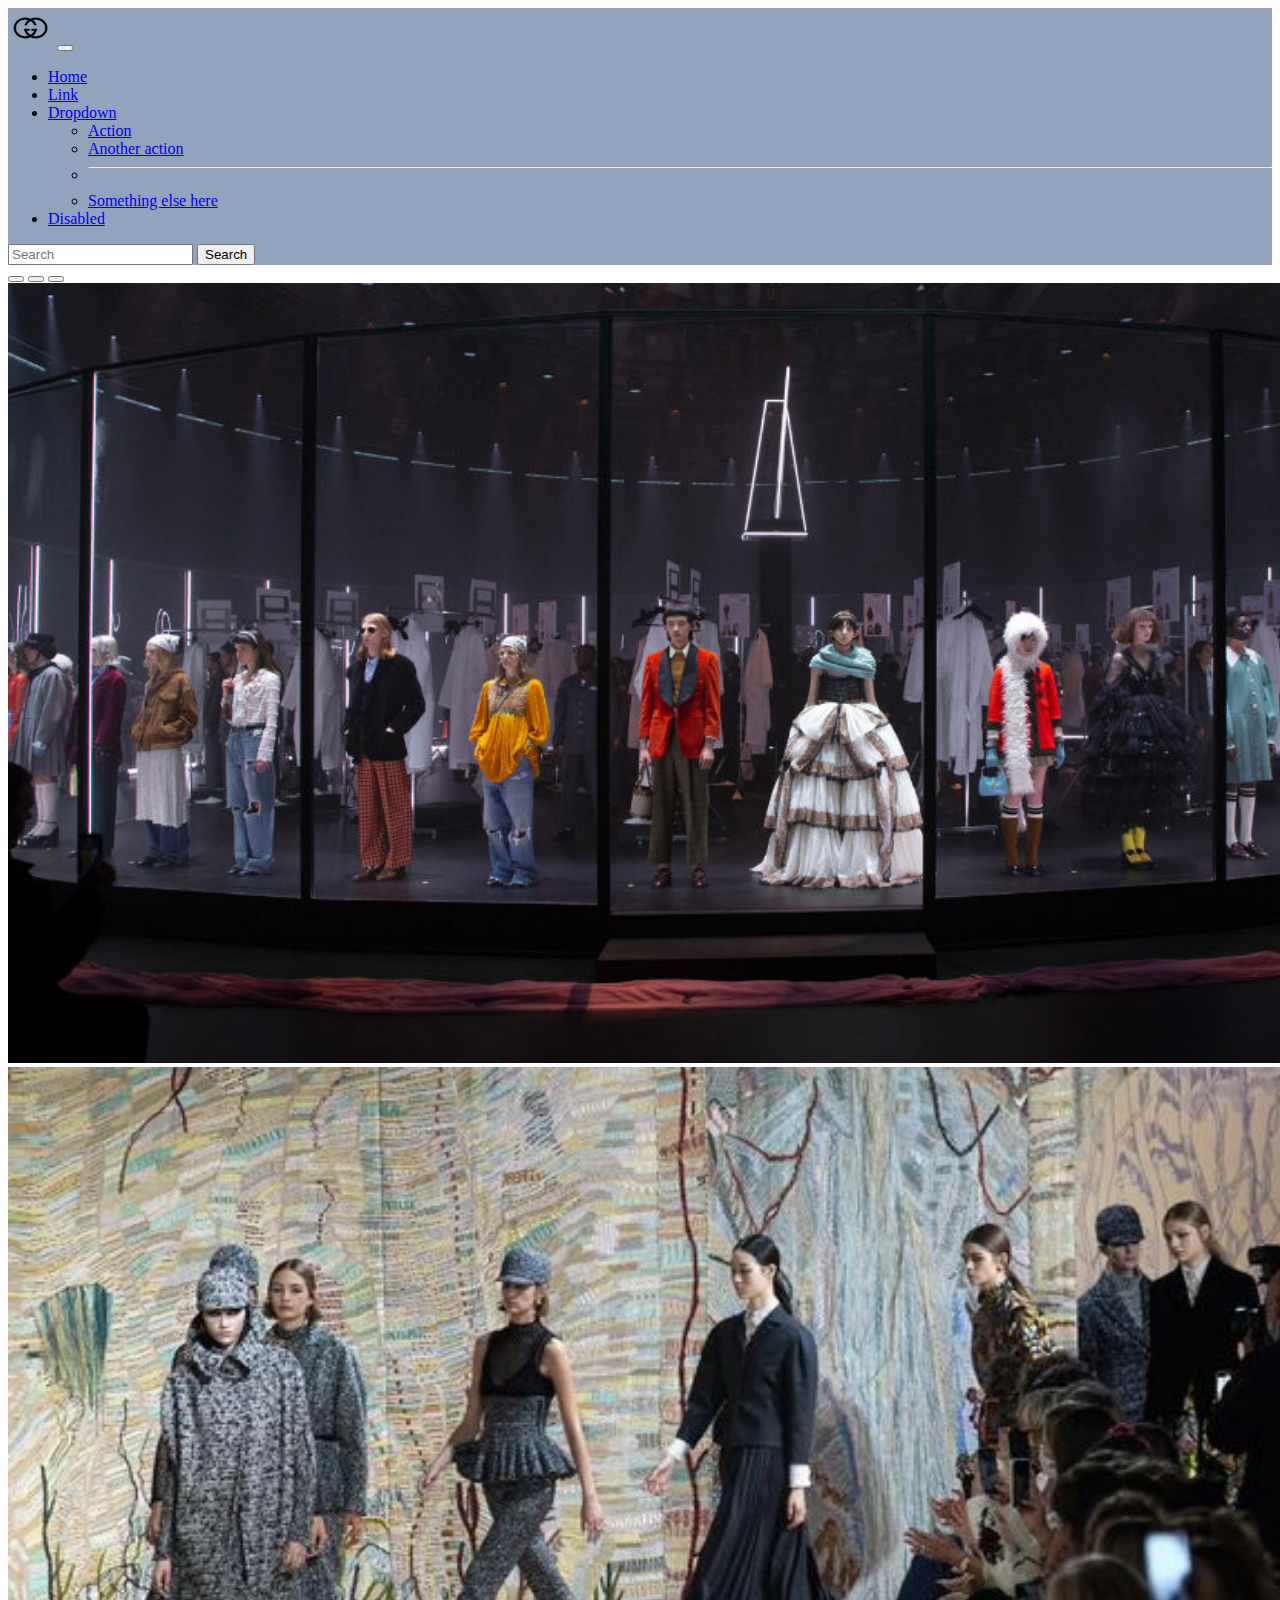
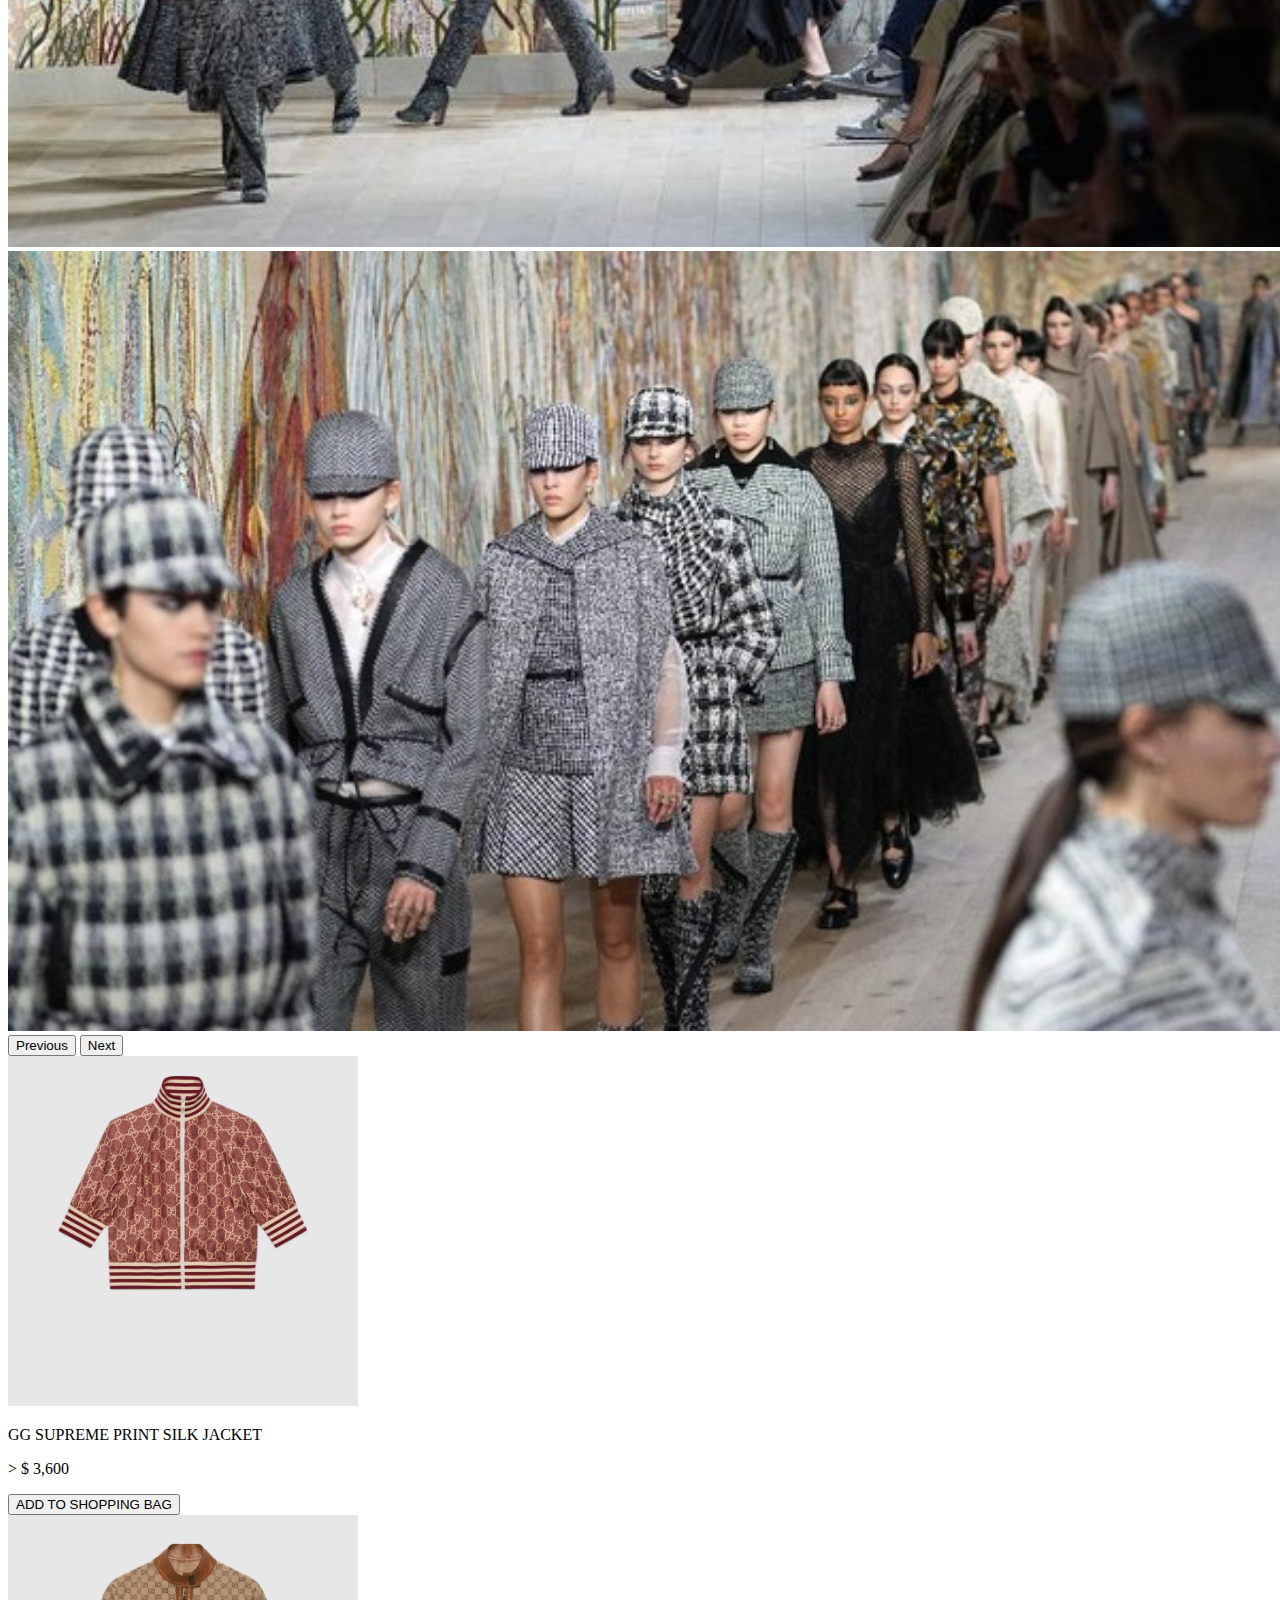
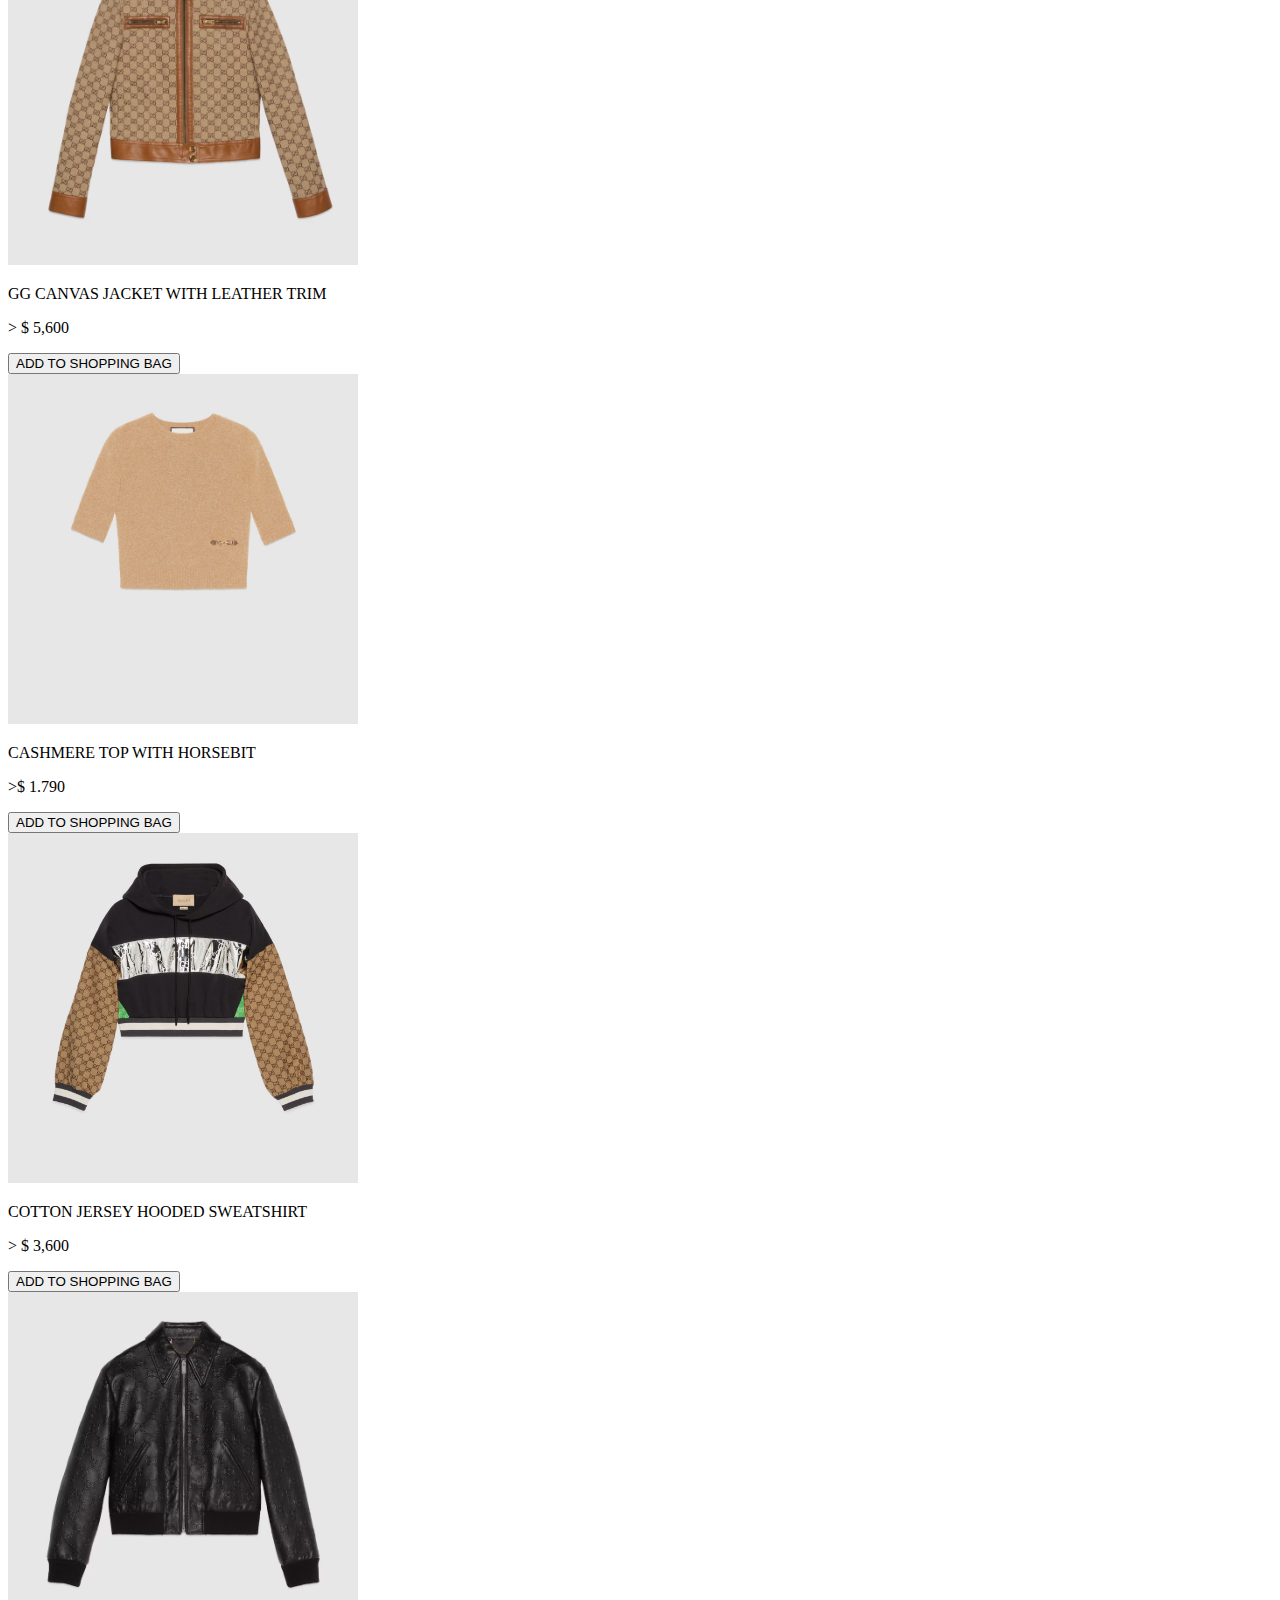
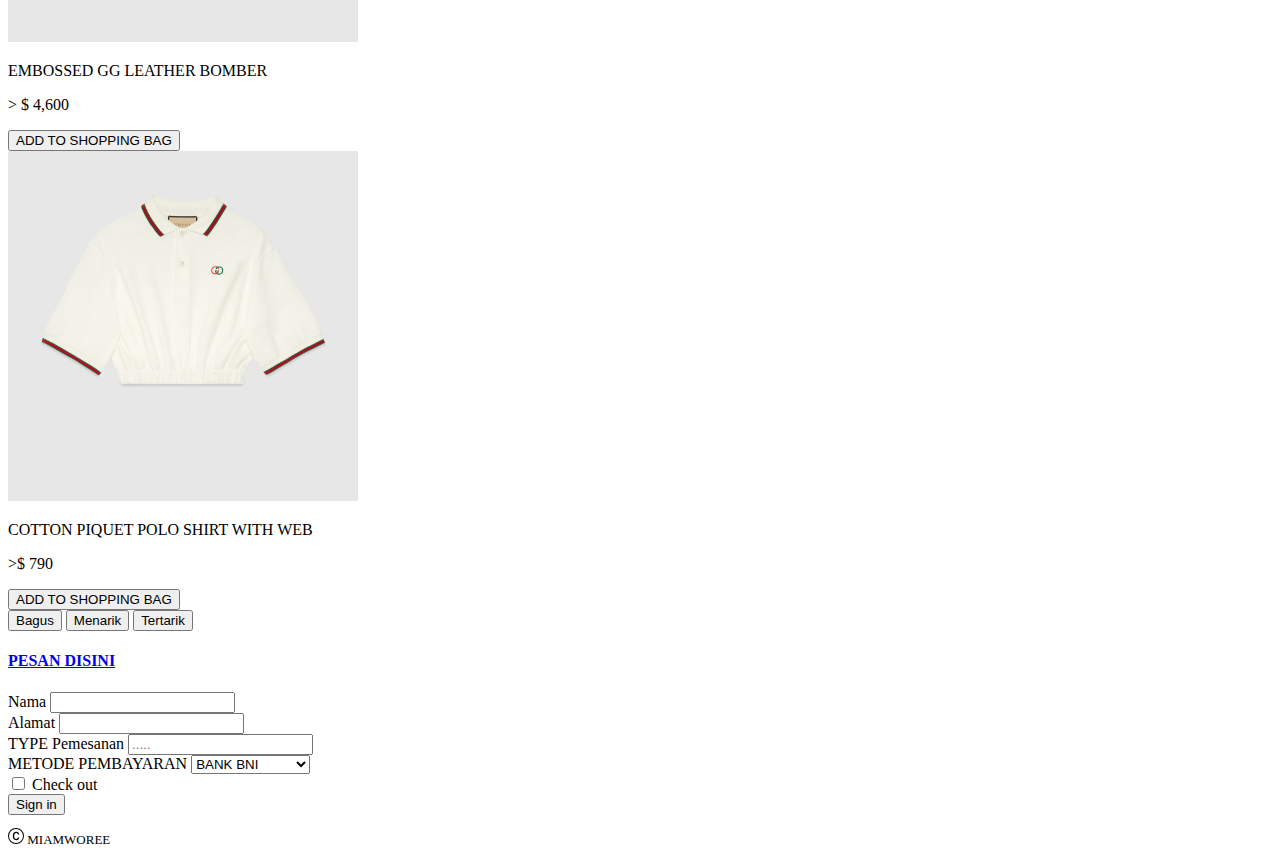
<file: studikasuscard2/index.html>
<!DOCTYPE html>
<html lang="en">
<head>
    <meta charset="UTF-8">
    <meta http-equiv="X-UA-Compatible" content="IE=edge">
    <meta name="viewport" content="width=device-width, initial-scale=1.0">
    <title>Document</title>
    <link href="https://cdn.jsdelivr.net/npm/bootstrap@5.0.2/dist/css/bootstrap.min.css" rel="stylesheet" integrity="sha384-EVSTQN3/azprG1Anm3QDgpJLIm9Nao0Yz1ztcQTwFspd3yD65VohhpuuCOmLASjC" crossorigin="anonymous">
<script src="https://cdn.jsdelivr.net/npm/bootstrap@5.0.2/dist/js/bootstrap.bundle.min.js" integrity="sha384-MrcW6ZMFYlzcLA8Nl+NtUVF0sA7MsXsP1UyJoMp4YLEuNSfAP+JcXn/tWtIaxVXM" crossorigin="anonymous"></script>
</head>
<body class="bg-primary">
    <nav class="navbar navbar-expand-lg " style="background-color:rgb(146, 163, 189);">
        <div class="container-fluid">
          <a class="navbar-brand" href="#"><img src="11.png" width="45" height="40" alt="" srcset=""></a>
          <button class="navbar-toggler" type="button" data-bs-toggle="collapse" data-bs-target="#navbarSupportedContent" aria-controls="navbarSupportedContent" aria-expanded="false" aria-label="Toggle navigation">
            <span class="navbar-toggler-icon"></span>
          </button>
          <div class="collapse navbar-collapse" id="navbarSupportedContent">
            <ul class="navbar-nav me-auto mb-2 mb-lg-0">
              <li class="nav-item">
                <a class="nav-link active" aria-current="page" href="#">Home</a>
              </li>
              <li class="nav-item">
                <a class="nav-link" href="#">Link</a>
              </li>
              <li class="nav-item dropdown">
                <a class="nav-link dropdown-toggle" href="#" id="navbarDropdown" role="button" data-bs-toggle="dropdown" aria-expanded="false">
                  Dropdown
                </a>
                <ul class="dropdown-menu" aria-labelledby="navbarDropdown">
                  <li><a class="dropdown-item" href="#">Action</a></li>
                  <li><a class="dropdown-item" href="#">Another action</a></li>
                  <li><hr class="dropdown-divider"></li>
                  <li><a class="dropdown-item" href="#">Something else here</a></li>
                </ul>
              </li>
              <li class="nav-item">
                <a class="nav-link disabled" href="#" tabindex="-1" aria-disabled="true">Disabled</a>
              </li>
            </ul>
            <form class="d-flex">
              <input class="form-control me-2" type="search" placeholder="Search" aria-label="Search">
              <button class="btn btn-outline-success" type="submit">Search</button>
            </form>
          </div>
        </div>
      </nav>
      <div id="carouselExampleIndicators" class="carousel slide" data-bs-ride="carousel">
        <div class="carousel-indicators">
          <button type="button" data-bs-target="#carouselExampleIndicators" data-bs-slide-to="0" class="active" aria-current="true" aria-label="Slide 1"></button>
          <button type="button" data-bs-target="#carouselExampleIndicators" data-bs-slide-to="1" aria-label="Slide 2"></button>
          <button type="button" data-bs-target="#carouselExampleIndicators" data-bs-slide-to="2" aria-label="Slide 3"></button>
        </div>
        <div class="carousel-inner">
          <div class="carousel-item active">
            <img src="0.jpg" height="780" class="d-block w-100 " alt="...">
          </div>
          <div class="carousel-item">
            <img src="000.jpeg" height="780" class="d-block w-100 " alt="...">
          </div>
          <div class="carousel-item">
            <img src="00.jpeg" height="780" class="d-block w-100 " alt="...">
          </div>
        </div>
        <button class="carousel-control-prev" type="button" data-bs-target="#carouselExampleIndicators" data-bs-slide="prev">
          <span class="carousel-control-prev-icon" aria-hidden="true"></span>
          <span class="visually-hidden">Previous</span>
        </button>
        <button class="carousel-control-next" type="button" data-bs-target="#carouselExampleIndicators" data-bs-slide="next">
          <span class="carousel-control-next-icon" aria-hidden="true"></span>
          <span class="visually-hidden">Next</span>
        </button>
      </div>
<div>

  <div class="container">
    <div class="row">
   <div class="col-lg-4">
   <div class="card">
   <img src="7.avif" height="350" alt="">
   <div class="card-body">
    <p class="card-text text-center">GG SUPREME PRINT SILK JACKET
     
    </p>
   <p class="card-text text-center">> $ 3,600</p>
   <button type="button" class="btn btn-primary">ADD TO SHOPPING BAG</button>
   </div>
   </div>
   </div>
       <div class="col-lg-4">
       <div class="card">
       <img src="6.avif" height="350" alt="">
       <div class="card-body">
        <p class="card-text text-center">GG CANVAS JACKET WITH LEATHER TRIM
        </p>
       <p class="card-text text-center">> $ 5,600</p>
       <button type="button" class="btn btn-primary">ADD TO SHOPPING BAG</button>
       </div>
       </div>
       </div>
           <div class="col-lg-4">
           <div class="card">
       <img src="5.avif" height="350" alt="">
       <div class="card-body">
        <p class="card-text text-center">CASHMERE TOP WITH HORSEBIT
          
          
        </p>
       <p class="card-text text-center">>$ 1.790 </p>
       <button type="button" class="btn btn-primary">ADD TO SHOPPING BAG</button>
           </div>   
           </div>
          </div> 
           
      <div class="container">
        <div class="row">
       <div class="col-lg-4">
       <div class="card">
       <img src="2.avif" height="350" alt="">
       <div class="card-body">
        <p class="card-text text-center">COTTON JERSEY HOODED SWEATSHIRT
        </p>
       <p class="card-text text-center">> $ 3,600</p>
       <button type="button" class="btn btn-primary">ADD TO SHOPPING BAG</button>
       </div>
       </div>
       </div>
           <div class="col-lg-4">
           <div class="card">
           <img src="3.avif" height="350" alt="">
           <div class="card-body">
            <p class="card-text text-center">EMBOSSED GG LEATHER BOMBER
            </p>
           <p class="card-text text-center">> $ 4,600</p>
           <button type="button" class="btn btn-primary">ADD TO SHOPPING BAG</button>
           </div>
           </div>
           </div>
               <div class="col-lg-4">
               <div class="card">
           <img src="4.avif" height="350" alt="">
           <div class="card-body">
            <p class="card-text text-center">COTTON PIQUET POLO SHIRT WITH WEB
              
            </p>
           <p class="card-text text-center">>$ 790 </p>
           <button type="button" class="btn btn-primary">ADD TO SHOPPING BAG</button>
               </div>   
               </div>
              </div>
              <div class="btn-group-vertical">
                <button class="btn btn-outline-success" type="submit">Bagus</button>
                <button class="btn btn-outline-success" type="submit">Menarik</button>
                <button class="btn btn-outline-success" type="submit">Tertarik</button>
              </div>
           <form class="container justify-content-center bg-dark-subtle pt-4 pb-4 rounded mb-4">
           <div class="title-form">
           <h4 class="mb-4"><a href="#" class="text-decoration-none text-dark">PESAN DISINI</a></h4>
                 <div class="col-md-6">
                   <label for="inputEmail4" class="form-label">Nama</label>
                   <input type="email" class="form-control" id="inputEmail4">
                 </div>
                 <div class="col-md-6">
                   <label for="inputPassword4" class="form-label">Alamat</label>
                   <input type="password" class="form-control" id="inputPassword4">
                 </div>
                 <div class="col-6">
                   <label for="inputAddress" class="form-label">TYPE Pemesanan</label>
                   <input type="text" class="form-control" id="inputAddress" placeholder=".....">
                 </div>
                 <div class="col-md-4">
                   <label for="inputState" class="form-label">METODE PEMBAYARAN</label>
                   <select id="inputState" class="form-select">
                     <option selected>BANK BNI</option>
                     <option>BANK MANDIRI</option>
                     <option>BANK BCA</option>
                     <option>BANK BRI</option>
                   </select>
                 </div>
                 <div class="col-12">
                   <div class="form-check">
                     <input class="form-check-input" type="checkbox" id="gridCheck">
                     <label class="form-check-label" for="gridCheck">
                       Check out
                     </label>
                   </div>
                 </div>
                 <div class="col-12">
                   <button type="submit" class="btn btn-primary">Sign in</button>
                 </div>
                 <section>
                  <section>
                    <div class="container-fluid mt-3 py-3">
                      <div class="row text-center fw-bold fs-3">
                        <div class="col">
                          <p class="text-dark" style="font-size: small">
                            <svg xmlns="http://www.w3.org/2000/svg" width="16" height="16" fill="currentColor" class="bi bi-c-circle" viewBox="0 0 16 16">
                              <path
                                d="M1 8a7 7 0 1 0 14 0A7 7 0 0 0 1 8Zm15 0A8 8 0 1 1 0 8a8 8 0 0 1 16 0ZM8.146 4.992c-1.212 0-1.927.92-1.927 2.502v1.06c0 1.571.703 2.462 1.927 2.462.979 0 1.641-.586 1.729-1.418h1.295v.093c-.1 1.448-1.354 2.467-3.03 2.467-2.091 0-3.269-1.336-3.269-3.603V7.482c0-2.261 1.201-3.638 3.27-3.638 1.681 0 2.935 1.054 3.029 2.572v.088H9.875c-.088-.879-.768-1.512-1.729-1.512Z"
                              />
                            </svg>
                       MIAMWOREE
                          </p>
                        </div>
                      </div>
                    </div>
                  </section>
                </section>
            </body>
           </form>
           </div>
     </body>
        </div>
    </body>
</html>
</file>
